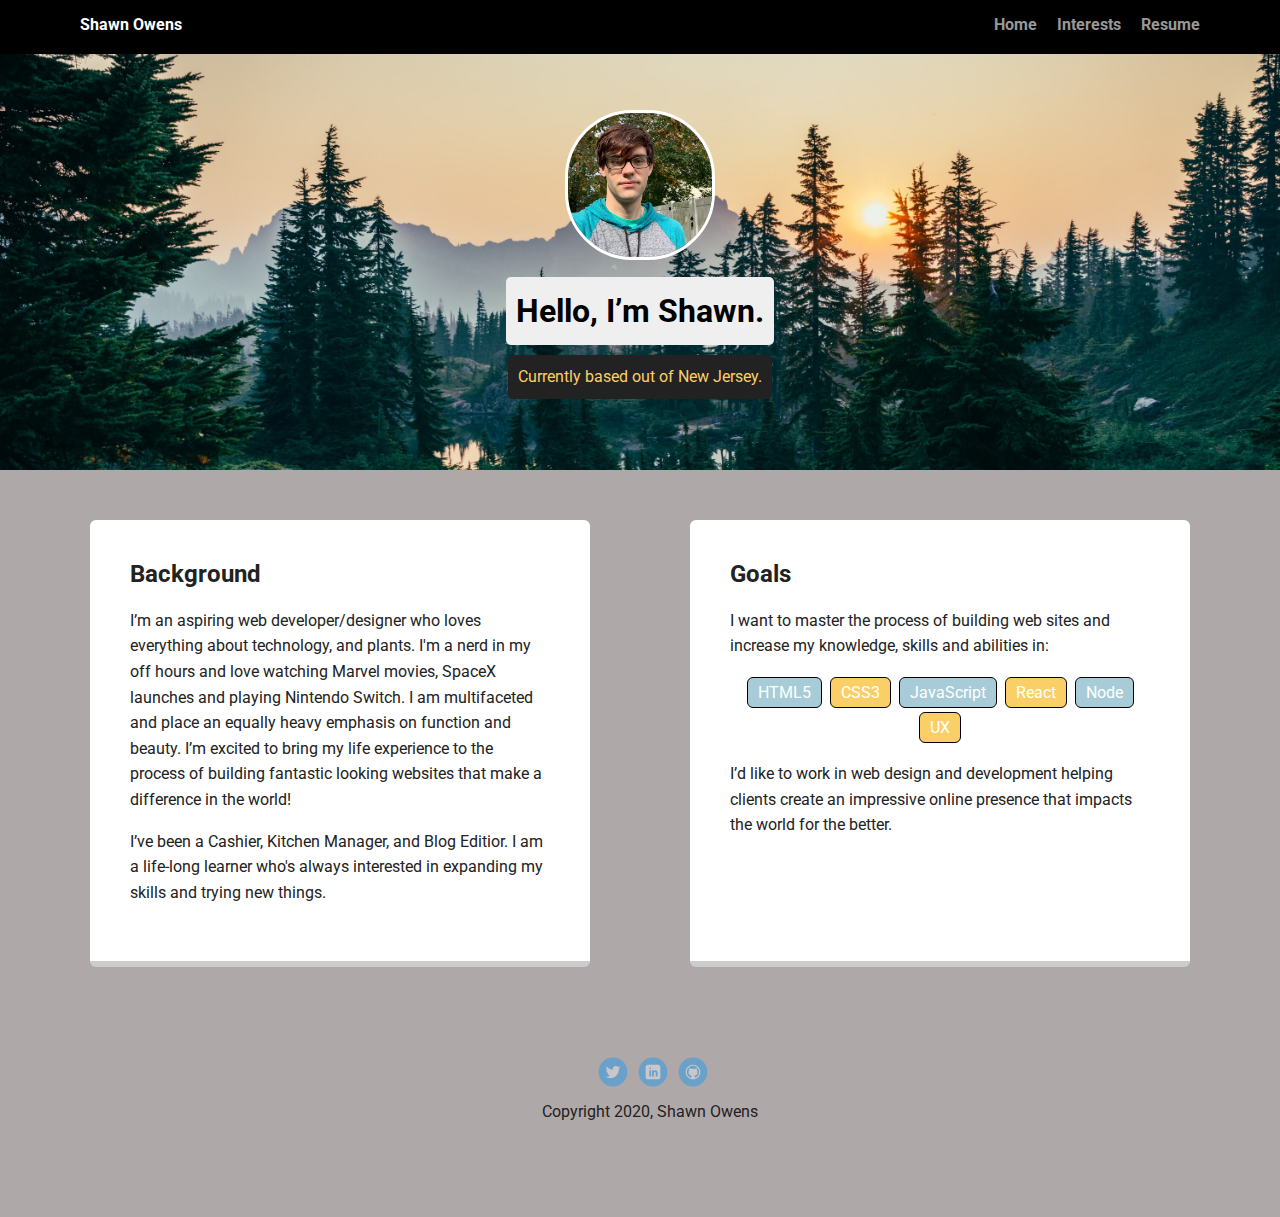
<file: index.html>
<!doctype html>
<html lang="en">
<head>
  <meta charset="utf-8">
  <title>Shawn Owens's Profile</title>
  <meta name="viewport" content="width=device-width, initial-scale=1.0">
  <link rel="stylesheet" href="styles.css">
  <link href="https://fonts.googleapis.com/css?family=Muli%7CRoboto:400,300,500,700,900" rel="stylesheet"></head>
  <body>

    <div class="main-nav">
        <ul class="nav">
          <li class="name">Shawn Owens</li>
          <li><a href="index.html">Home</a></li>
          <li><a href="interests.html">Interests</a></li>
          <li><a href="resume.html">Resume</a></li>    
        </ul>
    </div>

    <header>
      <img src="images/shawnselfie.jpg" alt="Image of Shawn Owens" class="profile-image">
      <h1 class="tag name">Hello, I’m Shawn.</h1>
      <p class="tag location">Currently based out of New Jersey.</p>
    </header>

    <main class="flex">
      <div class="card">
        <h2>Background</h2>
        <p>I’m an aspiring web developer/designer who loves everything about technology, and plants. I'm a nerd in my off hours and love watching Marvel movies, SpaceX launches and playing Nintendo Switch. I am multifaceted and place an equally heavy emphasis on function and beauty. I’m excited to bring my life experience to the process of building fantastic looking websites that make a difference in the world!</p>
        <p>I’ve been a Cashier, Kitchen Manager, and Blog Editior. I am a life-long learner who's always interested in expanding my skills and trying new things.</p>
      </div> 

      <div class="card">
        <h2>Goals</h2>
        <p>I want to master the process of building web sites and increase my knowledge, skills and abilities in:</p>
        <ul class="skills">
          <li>HTML5</li>
          <li>CSS3</li>
          <li>JavaScript</li>
          <li>React</li>
          <li>Node</li>
          <li>UX</li>
        </ul>
        <p>I’d like to work in web design and development helping clients create an impressive online presence that impacts the world for the better.</p>
      </div> 

    </main>
    <footer>
      <ul>
        <li><a href="https://twitter.com/random_raichu" class="social twitter">Twitter</a></li>
        <li><a href="https://www.linkedin.com/in/shawn-owens-557b9348/" class="social linkedin">LinkedIn</a></li>
        <li><a href="https://github.com/SSO8K" class="social github">Github</a></li>
      </ul>
      <p class="copyright">Copyright 2020, Shawn Owens</p>
    </footer>
  </body>
  </html>
</file>
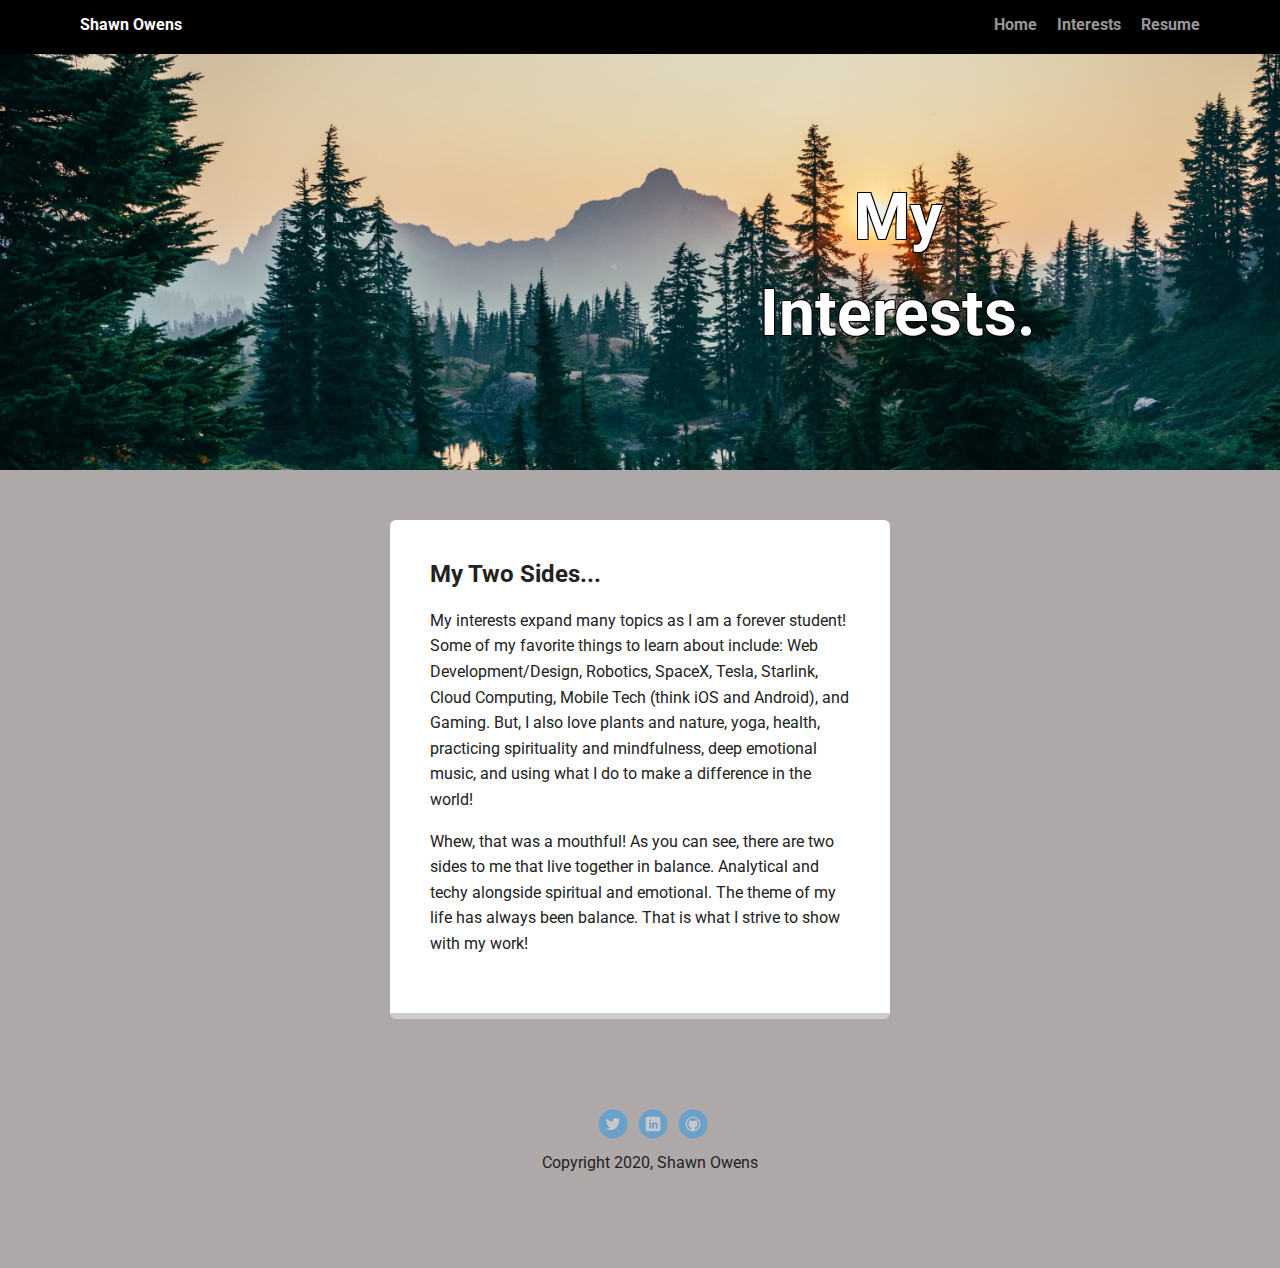
<file: interests.html>
<!doctype html>
<html lang="en">
<head>
  <meta charset="utf-8">
  <title>Shawn Owens's Profile</title>
  <meta name="viewport" content="width=device-width, initial-scale=1.0">
  <link rel="stylesheet" href="styles.css">
  <link href="https://fonts.googleapis.com/css?family=Muli%7CRoboto:400,300,500,700,900" rel="stylesheet"></head>
  <body>

    <div class="main-nav">
        <ul class="nav">
          <li class="name">Shawn Owens</li>
          <li><a href="index.html">Home</a></li>
          <li><a href="interests.html">Interests</a></li>
          <li><a href="resume.html">Resume</a></li>
        </ul>
    </div>

    <header>
      <h1 class="interests">My Interests.</h1>
    </header>

    <main class="flex">
      <div class="card">
        <h2>My Two Sides...</h2>
        <p>My interests expand many topics as I am a forever student! Some of my favorite things to learn about include: Web Development/Design, Robotics,  
          SpaceX, Tesla, Starlink, Cloud Computing, Mobile Tech (think iOS and Android), and Gaming. But, I also love plants and nature, yoga, health, practicing spirituality and mindfulness, deep emotional music, and using what I do to make a difference in the world!</p>
          
          <p>Whew, that was a mouthful! As you can see, there are two sides to me that live together in balance. Analytical and techy alongside spiritual and emotional. The theme of my life has always been balance. That is what I strive to show with my work!</p>
      </div> 
    </main>
      
    <footer>
      <ul>
        <li><a href="https://twitter.com/random_raichu" class="social twitter">Twitter</a></li>
        <li><a href="https://www.linkedin.com/in/shawn-owens-557b9348/" class="social linkedin">LinkedIn</a></li>
        <li><a href="https://github.com/SSO8K" class="social github">Github</a></li>
      </ul>
      <p class="copyright">Copyright 2020, Shawn Owens</p>
    </footer>
  </body>
  </html>
</file>
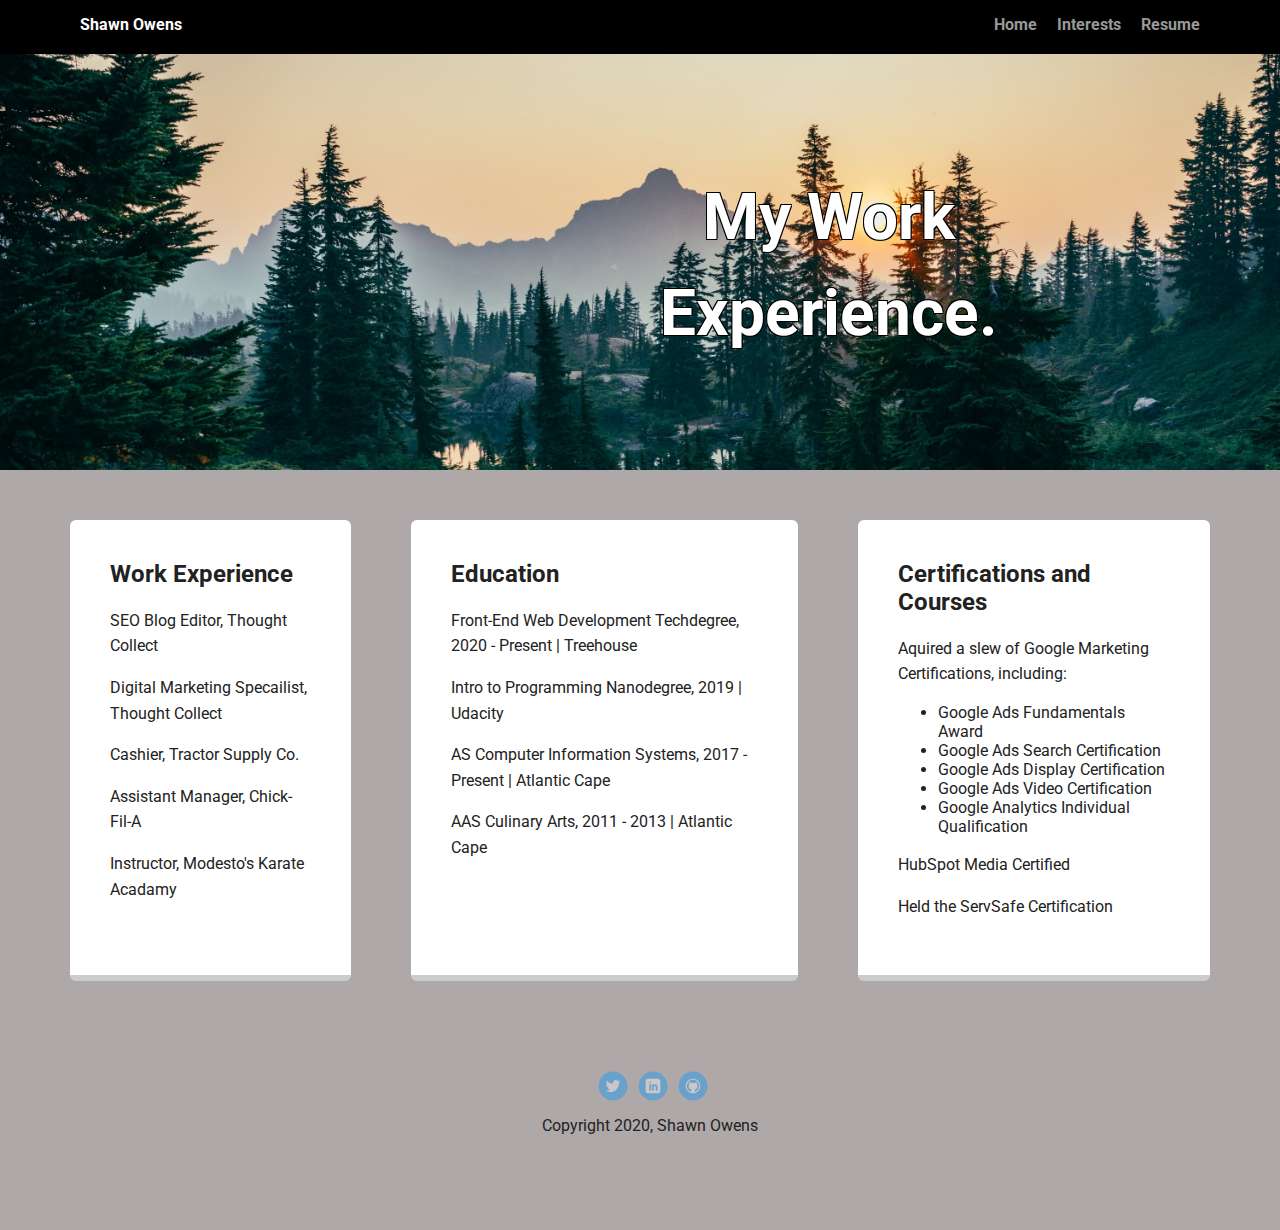
<file: resume.html>
<!doctype html>
<html lang="en">
<head>
  <meta charset="utf-8">
  <title>Shawn Owens's Profile</title>
  <meta name="viewport" content="width=device-width, initial-scale=1.0">
  <link rel="stylesheet" href="styles.css">
  <link href="https://fonts.googleapis.com/css?family=Muli%7CRoboto:400,300,500,700,900" rel="stylesheet"></head>
  <body>

    <div class="main-nav">
        <ul class="nav">
          <li class="name">Shawn Owens</li>
          <li><a href="index.html">Home</a></li>
          <li><a href="interests.html">Interests</a></li>
          <li><a href="resume.html">Resume</a></li>
        </ul>
    </div>

    <header>
      <h1 class="banner">My Work Experience.</h1>
    </header>

    <main class="flex">
      <div class="card">
        <h2>Work Experience</h2>
        <p>SEO Blog Editor, Thought Collect</p>
        <p>Digital Marketing Specailist, Thought Collect</p>
        <p>Cashier, Tractor Supply Co.</p>
        <p>Assistant Manager, Chick-Fil-A</p>
        <p>Instructor, Modesto's Karate Acadamy</p>
          
        
      </div> 

      <div class="card">
        <h2>Education</h2>
         <p>Front-End Web Development Techdegree, 2020 - Present | Treehouse</p>
         <p>Intro to Programming Nanodegree, 2019 | Udacity</p>
         <p>AS Computer Information Systems, 2017 - Present | Atlantic Cape </p>
         <p>AAS Culinary Arts, 2011 - 2013 | Atlantic Cape </p>
      </div> 
      
        <div class="card">
        <h2>Certifications and Courses</h2>
        <p>Aquired a slew of Google Marketing Certifications, including:</p>
        <ul>
          <li>Google Ads Fundamentals Award</li>
          <li>Google Ads Search Certification</li>
          <li>Google Ads Display Certification</li>
          <li>Google Ads Video Certification</li>
          <li>Google Analytics Individual Qualification</li>
        </ul>
        <p>HubSpot Media Certified</p>
        <p>Held the ServSafe Certification</p>    
      </div>       
        

    </main>
    <footer>
      <ul>
        <li><a href="https://twitter.com/random_raichu" class="social twitter">Twitter</a></li>
        <li><a href="https://www.linkedin.com/in/shawn-owens-557b9348/" class="social linkedin">LinkedIn</a></li>
        <li><a href="https://github.com/SSO8K" class="social github">Github</a></li>
      </ul>
      <p class="copyright">Copyright 2020, Shawn Owens</p>
    </footer>
  </body>
  </html>
</file>
<file: styles.css>
/* Global Layout Set-up */
* { 
  box-sizing: border-box;
}
  
body {
  margin: 0;
  padding: 0;
  text-align: center;
  font-family: 'Roboto', sans-serif;
  color: #222;
  background: #AFA8A9 ;

}
/* Link Styles */

a {
  text-decoration: none;
  color: #999;
}
a:hover {
  color: #FFA07A;
}

/* Section Styles */

.main-nav {
  width: 100%;
  background: black;
  min-height: 30px;
  padding: 10px;
  position: fixed;
  text-align: center;
}
.nav {
  display: flex;
  justify-content: space-around;
  font-weight: 700;
  list-style-type: none;
  margin: 0 auto;
  padding: 0;
}

.nav .name {
    display: block;
    margin-right: auto;
    color: white;
}
.nav li {
  padding: 5px 10px 10px 10px;
}
.nav a {
  transition: all .5s;
}
.nav a:hover {
  color: #FFA07A;
}

header {
  text-align: center;
  background: url('images/rsz_mountain_forest.jpg') no-repeat top center ;
  background-size: cover;
  overflow: hidden;
  padding-top: 60px;
}
header {
  line-height: 1.5;
}
header .profile-image {
  margin-top: 50px;
  width: 150px;
  height: 150px;
  border-radius: 45%;
  border: 3px solid white;
  transition: all .5s;
}
header .profile-image:hover {
  transform: scale(1.2) rotate(5deg);
}
.tag {
  background-color: #efefef;
  color: black;
  padding: 10px;
  border-radius: 5px;
  display: table;
  margin: 10px auto;
}
.banner, .interests {
  color: white;
  text-shadow: -1px -1px 0 #000, 1px -1px 0 #000, -1px 1px 0 #000, 1px 1px 0 #000;
  font-size: 4em;    
  padding: 10px;
  border-radius: 5px;
  display: table;
}
.banner {
  margin: 100px 650px auto;
}
 .interests {
  margin: 100px 750px auto;
}
.location {
  background-color: #222;
  color: #fbcf67;
}
.card {
  margin: 30px;
  padding: 20px 40px 40px;
  max-width: 500px;
  text-align: left;
  background: #fff;
  border-bottom: 6px solid #ccc;
  border-radius: 6px;
  transition: all .5s;
}
.card:hover {
  border-color: #FFA07A;
}

ul.skills {
  padding: 0;
  text-align: center;
}

.skills li {
  border-radius: 6px;
  display: inline-block;
  background: #fbcf67;
  color: white;
  padding: 5px 10px;
  margin: 2px;
  border: 1px solid black;
}

.skills li:nth-child(odd) {
  background: #a8ccd7;
  border: 1px solid black;    
}

footer {
  width: 100%;
  min-height: 30px;
  padding: 20px 0 40px 20px;
}

footer .copyright {
  top: -8px;
  font-size: .75em;
}

footer ul {
  list-style-type: none;
  margin: 0;
  padding: 0;
}

footer ul li {
  display: inline-block;
}

a.social {
  display: inline-block;
  text-indent: -9999px;
  margin-left: 5px;
  width: 30px;
  height: 30px;
  background-size: 30px 30px;
  opacity: .4;
  transition: all .5s;
}
a.twitter {
  background-image: url(images/twitter.svg);
}
a.linkedin {
  background-image: url(images/linkedin.svg);
}
a.github {
  background-image: url(images/github.svg);
}
a.social:hover {
  opacity: 1;
}
.clearfix {
  clear: both;
}

/* Styles for larger screens */
@media screen and (min-width: 720px) {
  
  .flex {
      display: -ms-flexbox;      /* TWEENER - IE 10 */
      display: flex; 
      max-width: 1200px;
      -ms-flex-pack: distribute;
      justify-content: space-around;
      margin: 0 auto;
  }

  header {
    min-height: 470px;
  }

  .nav {
    max-width: 1200px;
    padding: 0 30px;
  }


  main {
    padding-top: 20px;
  }

  main p {
    line-height: 1.6em;
  }

  footer {
    font-size: 1.3em;
    max-width: 1200px;
    margin: 40px auto;
  }

}
</file>
